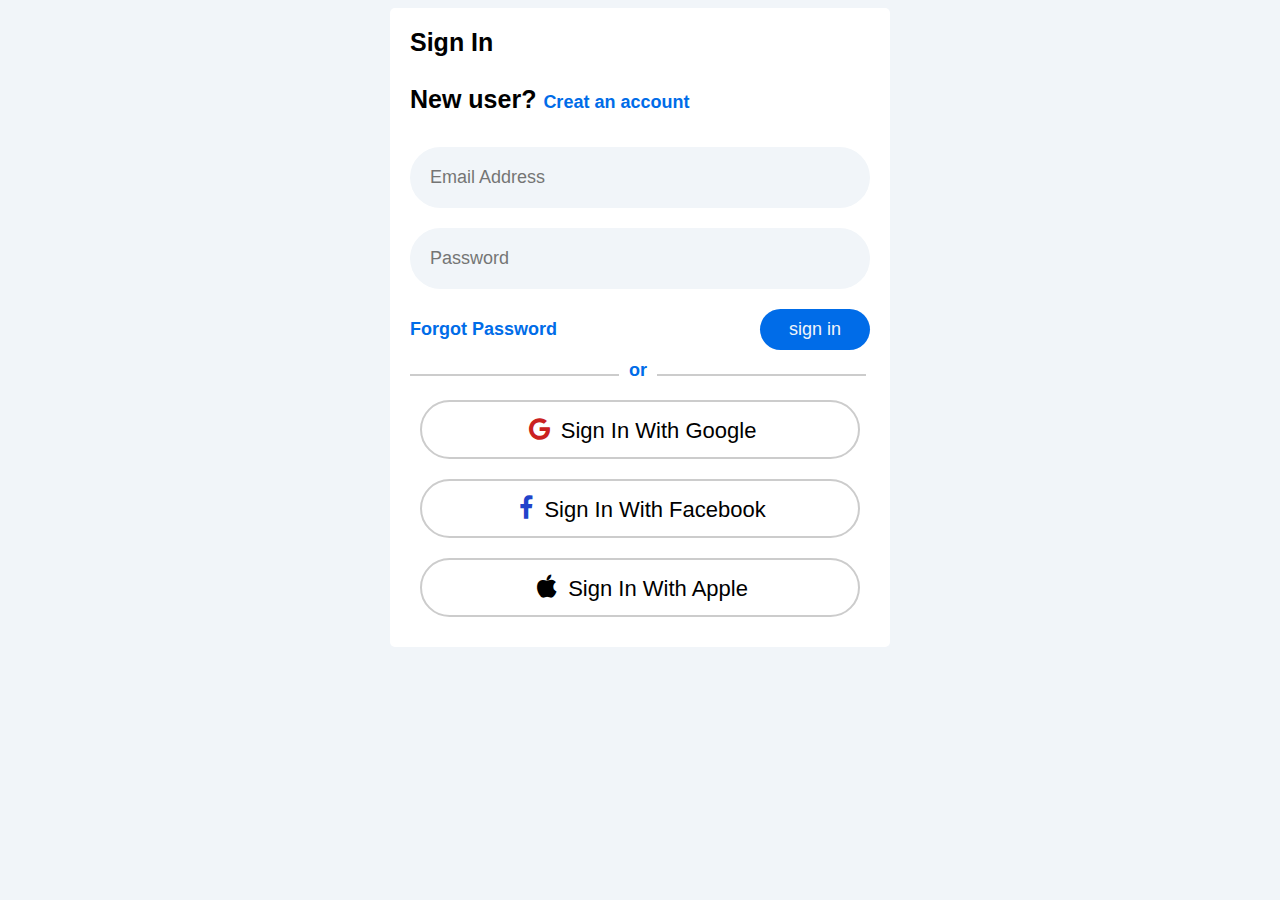
<file: index.html>
<!DOCTYPE html>
<html lang="en">
<head>
    <meta charset="UTF-8">
    <meta name="viewport" content="width=device-width, initial-scale=1.0">
    <link rel="stylesheet" href="style.css">
    <link rel="stylesheet" href="https://cdnjs.cloudflare.com/ajax/libs/font-awesome/4.7.0/css/font-awesome.min.css">
    <title>Document</title>
</head>
<body>
    <div class="boxSign-in">
        <div class="boxSign-in-items">
            <p>Sign In</p>
            <p>New user?
                <span>Creat an account</span>
            </p>
            <form class="signIn-form">
                <input type="email" placeholder="Email Address"></input>
                <input type="password" placeholder="Password"></input>
                <div class="btn-signIn">
                    <span>Forgot Password</span>
                    <button type="submit">sign in</button>
                </div>
            </form>
            <div class="item-or">
                <span>or</span>
            </div>
            <div class="social-media">
                <a href="#">
                    <i class="fa fa-google"></i>
                    Sign In With Google
                </a>
                <a href="#">
                    <i class="fa fa-facebook"></i>
                    Sign In With Facebook
                </a>
                <a href="#">
                    <i class='fa fa-apple'></i>
                    Sign In With Apple
                </a>
            </div>
            
        </div>
    </div>
</body>
</html>
</file>
<file: style.css>
body {
  font-family: Helvetica, sans-serif;
  font-size: 25px;
  font-weight: bold;
  background-color: #f1f5f9;
}

.boxSign-in {
  background-color: #ffffff;
  width: 500px;
  margin: 0 auto;
  border-radius: 5px;
}
.boxSign-in .boxSign-in-items {
  display: flex;
  flex-direction: column;
  justify-content: none;
  padding: 20px;
}
.boxSign-in .boxSign-in-items p {
  margin-top: 0;
}
.boxSign-in span {
  color: #006ce8;
  line-height: 40px;
  font-size: 18px;
}

.signIn-form {
  display: flex;
  flex-direction: column;
  justify-content: none;
}
.signIn-form input {
  padding: 20px;
  margin-bottom: 20px;
  font-size: 18px;
  border-style: none;
  border-radius: 50px;
  background-color: #f1f5f9;
}
.signIn-form .btn-signIn {
  display: flex;
  flex-direction: row;
  justify-content: space-between;
}
.signIn-form .btn-signIn button {
  padding: 10px;
  width: 110px;
  font-size: 18px;
  background-color: #006ce8;
  color: #f1f5f9;
  border-style: none;
  border-radius: 50px;
}

.item-or span::before {
  content: "";
  display: inline-block;
  border: 1px solid #ccc;
  width: 45%;
  height: 0;
  margin-right: 10px;
}

.item-or span::after {
  content: "";
  display: inline-block;
  border: 1px solid #ccc;
  width: 45%;
  height: 0;
  margin-left: 10px;
}

.social-media {
  display: flex;
  flex-direction: column;
}
.social-media a {
  padding: 10px 49px;
  border: 2px solid #ccc;
  border-radius: 50px;
  margin: 10px;
  text-decoration: none;
  text-align: center;
  color: #000;
  font-size: 22px;
  font-weight: 200;
}
.social-media a .fa.fa-google {
  color: #ca2121;
  font-size: 25px;
  padding: 5px;
}
.social-media a .fa-facebook {
  color: #2143ca;
  font-size: 25px;
  padding: 5px;
}
.social-media a .fa-apple {
  font-size: 25px;
  padding: 5px;
}

.wrapper {
  display: flex;
  justify-content: center;
  width: 100%;
  height: 500px;
  align-items: center;
  margin: 0 auto;
}
.wrapper h3 {
  font-size: 30px;
  font-weight: 500;
  font-family: Arial;
  color: violet;
  text-align: center;
}

@media screen and (max-width: 992px) {
  .wrapper h3 {
    font-size: 18px;
    font-weight: 500;
    font-family: Arial;
    color: violet;
    text-align: center;
  }
}/*# sourceMappingURL=style.css.map */
</file>
